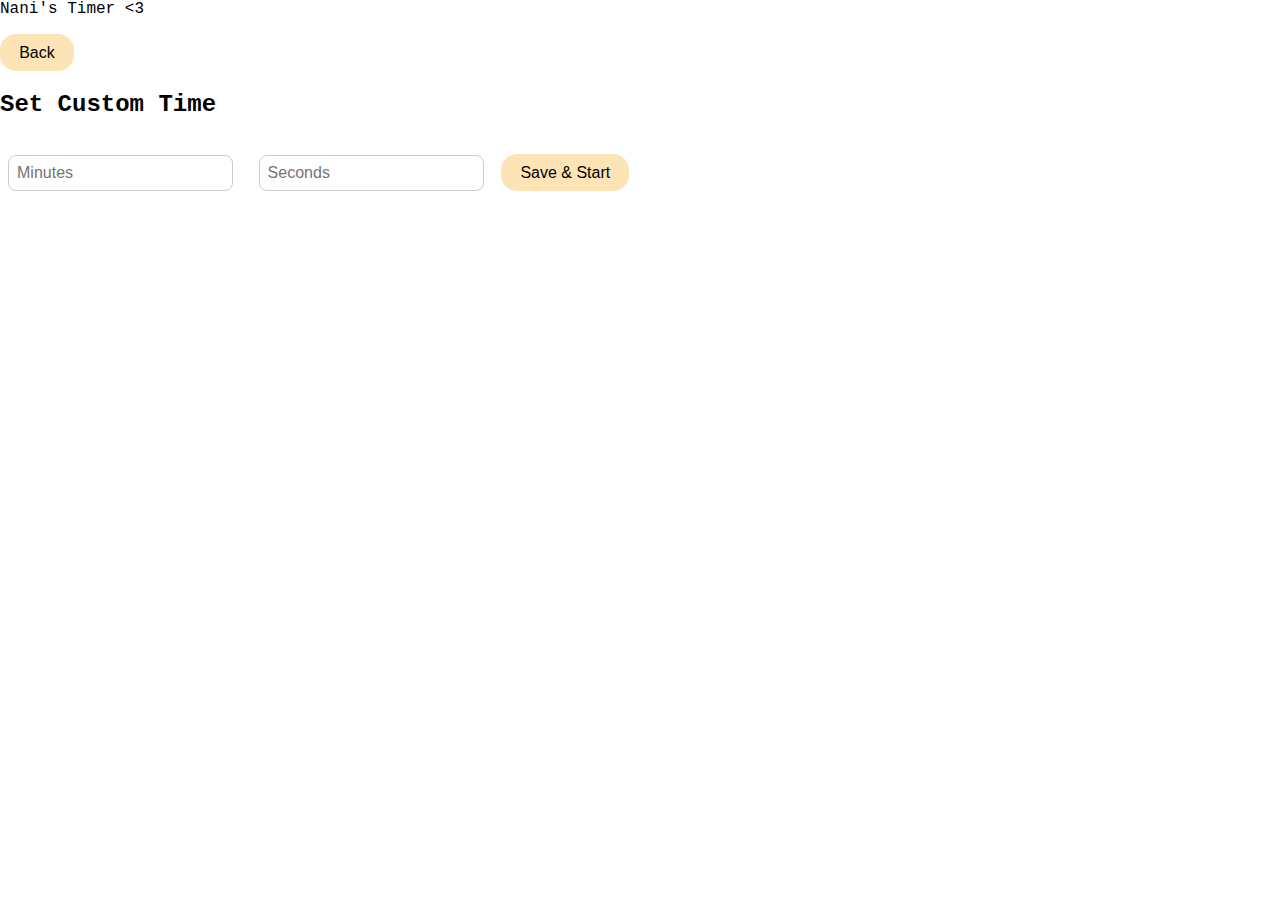
<file: custom.html>
<!-- custom.html -->
<!DOCTYPE html>
<html lang="en">
<head>
  <meta charset="UTF-8" />
  <meta name="viewport" content="width=device-width, initial-scale=1.0" />
  <title>Custom Time</title>
  <link rel="stylesheet" href="styles.css" />
  <script src="app.js" defer></script>
</head>
<body>
  <div class="app-window">
    <div class="window-header">
      <div class="window-controls">
        <span class="win-btn"></span>
        <span class="win-btn"></span>
        <span class="win-btn"></span>
      </div>
      <div class="window-title">Nani's Timer <3</div>
    </div>
    <div class="window-body center">
      <button class="back-button" onclick="goBack()">Back</button>
      <h2>Set Custom Time</h2>
      <input id="custom-minutes" type="number" placeholder="Minutes" />
      <input id="custom-seconds" type="number" placeholder="Seconds" />
      <button onclick="saveCustomTime()">Save & Start</button>
    </div>
  </div>
</body>
</html>
</file>
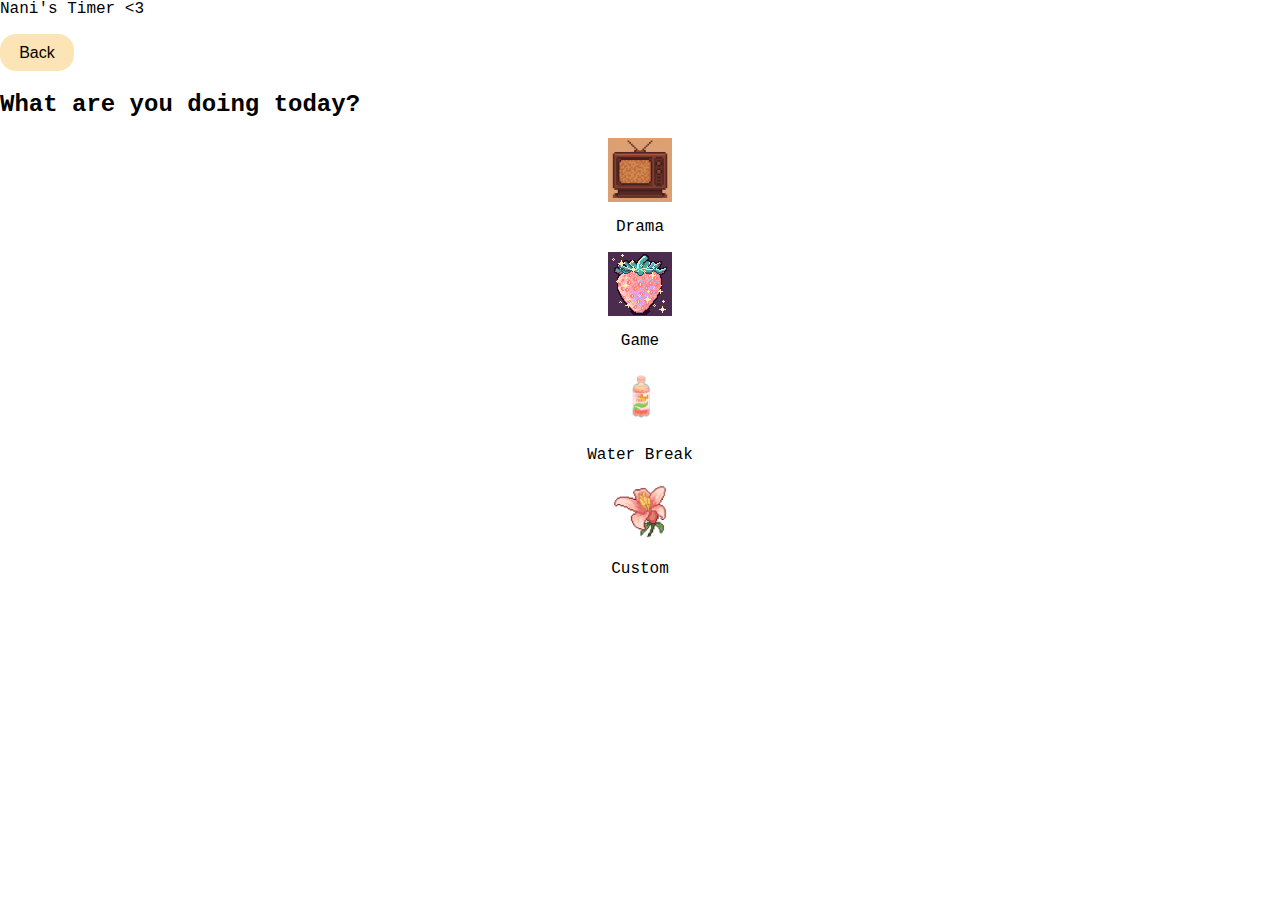
<file: menu.html>
<!DOCTYPE html>
<html lang="en">
<head>
  <meta charset="UTF-8" />
  <meta name="viewport" content="width=device-width, initial-scale=1.0" />
  <title>Menu</title>
  <link rel="stylesheet" href="styles.css" />
  <script src="app.js" defer></script>
</head>
<body>
  <div class="app-window">
    <div class="window-header">
      <div class="window-controls">
        <span class="win-btn"></span>
        <span class="win-btn"></span>
        <span class="win-btn"></span>
      </div>
      <div class="window-title">Nani's Timer <3</div>
    </div>
    <div class="window-body">
      <button class="back-button" onclick="goBack()">Back</button>
      <h2>What are you doing today?</h2>
      <div class="options-grid">
        <div class="option" onclick="selectPreset('Drama', 10)">
          <img src="assets/drama.png" alt="Drama" />
          <p>Drama</p>
        </div>
        <div class="option" onclick="selectPreset('Game', 15)">
          <img src="assets/game.png" alt="Game" />
          <p>Game</p>
        </div>
        <div class="option" onclick="selectPreset('Water Break', 5)">
          <img src="assets/water-break.png" alt="Water Break" />
          <p>Water Break</p>
        </div>
        <div class="option" onclick="window.location.href='custom.html'">
          <img src="assets/custom.png" alt="Custom" />
          <p>Custom</p>
        </div>
      </div>
    </div>
  </div>
</body>
</html>
</file>
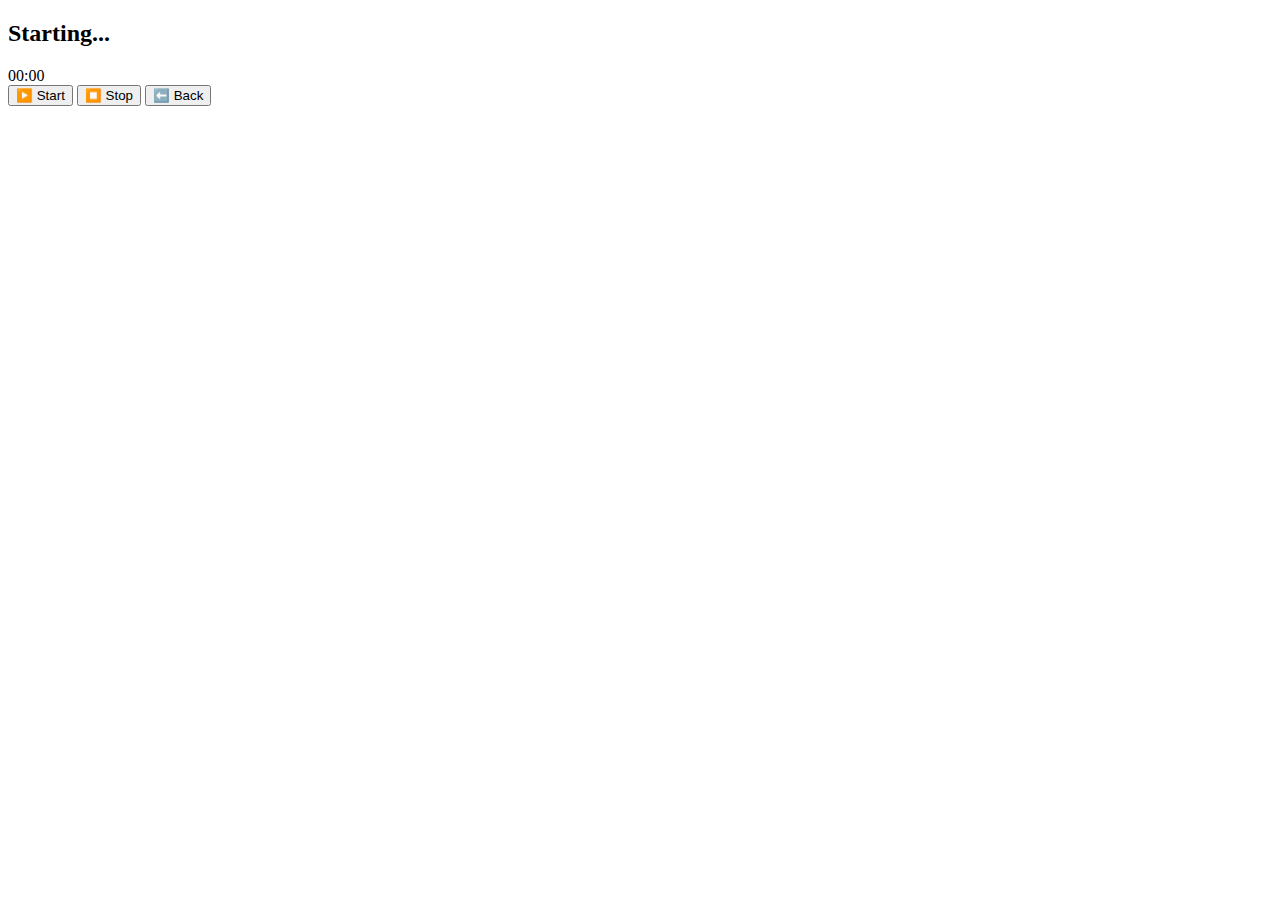
<file: preset.html>
<!DOCTYPE html>
<html>
<head>
  <title>Start Preset - Nani's Timer</title>
</head>
<body>
  <h2 id="preset-name">Starting...</h2>
  <div id="countdown">00:00</div>
  <button onclick="startPresetTimer()">▶️ Start</button>
  <button onclick="stopTimer()">⏹️ Stop</button>
  <button onclick="goBack()">⬅️ Back</button>

  <script src="app.js"></script>
</body>
</html>
</file>
<file: styles.css>
body, html {
  margin: 0;
  padding: 0;
  font-family: 'Courier New', monospace;
}

.background {
  background: url('as.jpg') no-repeat center center fixed;
  background-size: cover;
  height: 100vh;
  display: flex;
  justify-content: center;
  align-items: center;
}

.card {
  background: rgba(255, 255, 255, 0.8);
  padding: 2em;
  border-radius: 1em;
  box-shadow: 0 8px 20px rgba(0, 0, 0, 0.3);
  text-align: center;
  max-width: 300px;
}

button {
  font-size: 1rem;
  padding: 0.6em 1.2em;
  margin-top: 1em;
  background-color: #fce4b6;
  border: none;
  border-radius: 1em;
  cursor: pointer;
}

input {
  padding: 0.5em;
  margin: 0.5em;
  font-size: 1rem;
  border-radius: 0.5em;
  border: 1px solid #ccc;
}

.grid {
  display: grid;
  grid-template-columns: repeat(2, 1fr);
  gap: 1em;
}

.option {
  text-align: center;
  cursor: pointer;
}

.option img {
  width: 64px;
  height: 64px;
  display: block;
  margin: 0 auto;
}

.timer-gif {
  width: 100px;
  height: auto;
  margin: 1em auto;
}

.back-btn {
  position: absolute;
  top: 10px;
  left: 10px;
}
</file>
